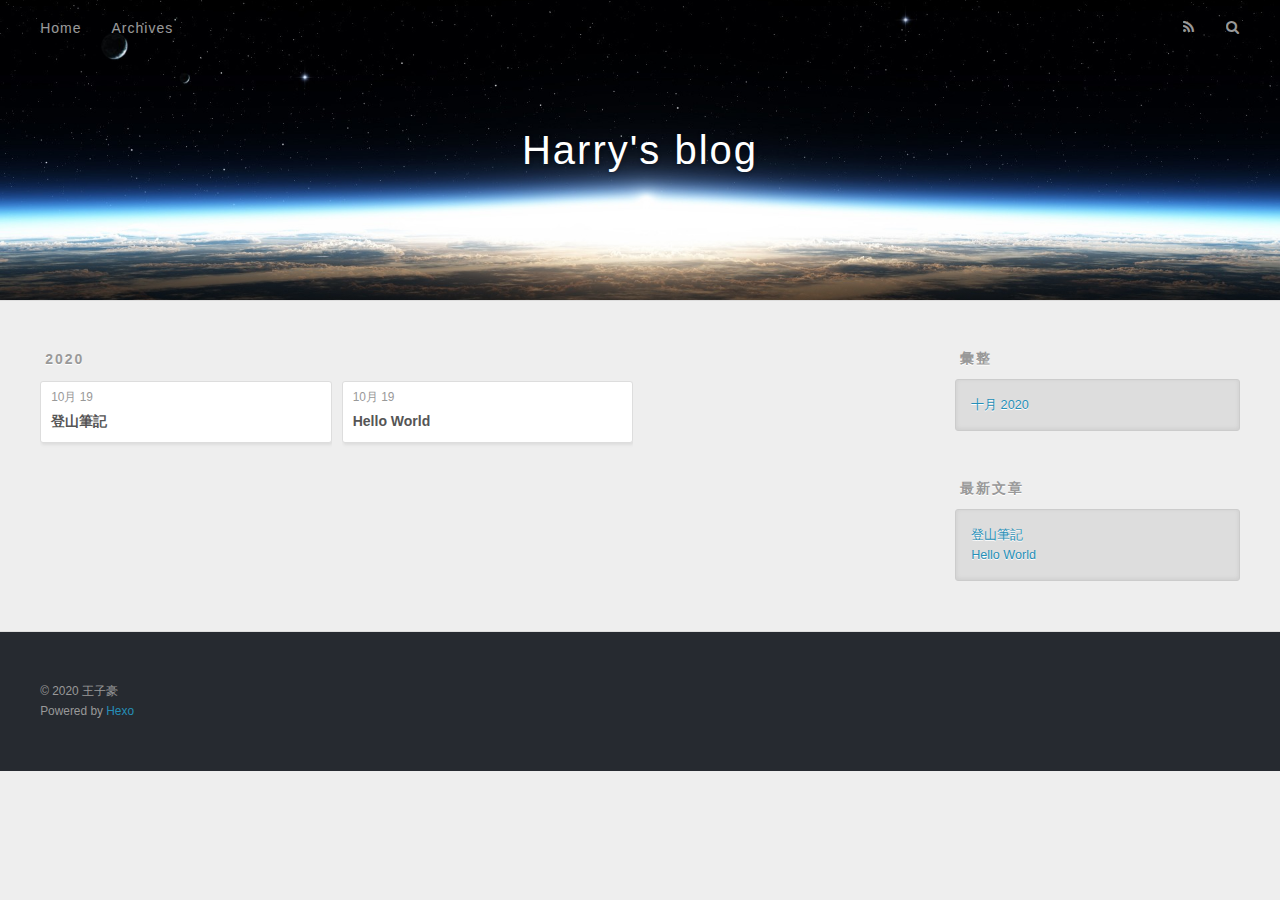
<file: archives/index.html>
<!DOCTYPE html>
<html>
<head>
  <meta charset="utf-8">
  

  
  <title>彙整 | Harry&#39;s blog</title>
  <meta name="viewport" content="width=device-width, initial-scale=1, maximum-scale=1">
  <meta property="og:type" content="website">
<meta property="og:title" content="Harry&#39;s blog">
<meta property="og:url" content="https://hwang0422.github.io/archives/index.html">
<meta property="og:site_name" content="Harry&#39;s blog">
<meta property="og:locale" content="zh_TW">
<meta property="article:author" content="王子豪">
<meta name="twitter:card" content="summary">
  
    <link rel="alternate" href="/atom.xml" title="Harry&#39;s blog" type="application/atom+xml">
  
  
    <link rel="icon" href="/favicon.png">
  
  
    <link href="//fonts.googleapis.com/css?family=Source+Code+Pro" rel="stylesheet" type="text/css">
  
  
<link rel="stylesheet" href="/css/style.css">

<meta name="generator" content="Hexo 5.2.0"></head>

<body>
  <div id="container">
    <div id="wrap">
      <header id="header">
  <div id="banner"></div>
  <div id="header-outer" class="outer">
    <div id="header-title" class="inner">
      <h1 id="logo-wrap">
        <a href="/" id="logo">Harry&#39;s blog</a>
      </h1>
      
    </div>
    <div id="header-inner" class="inner">
      <nav id="main-nav">
        <a id="main-nav-toggle" class="nav-icon"></a>
        
          <a class="main-nav-link" href="/">Home</a>
        
          <a class="main-nav-link" href="/archives">Archives</a>
        
      </nav>
      <nav id="sub-nav">
        
          <a id="nav-rss-link" class="nav-icon" href="/atom.xml" title="RSS Feed"></a>
        
        <a id="nav-search-btn" class="nav-icon" title="搜尋"></a>
      </nav>
      <div id="search-form-wrap">
        <form action="//google.com/search" method="get" accept-charset="UTF-8" class="search-form"><input type="search" name="q" class="search-form-input" placeholder="Search"><button type="submit" class="search-form-submit">&#xF002;</button><input type="hidden" name="sitesearch" value="https://hwang0422.github.io"></form>
      </div>
    </div>
  </div>
</header>
      <div class="outer">
        <section id="main">
  
  
    
    
      
      
      <section class="archives-wrap">
        <div class="archive-year-wrap">
          <a href="/archives/2020" class="archive-year">2020</a>
        </div>
        <div class="archives">
    
    <article class="archive-article archive-type-post">
  <div class="archive-article-inner">
    <header class="archive-article-header">
      <a href="/2020/10/19/%E7%99%BB%E5%B1%B1%E7%AD%86%E8%A8%98-1/" class="archive-article-date">
  <time datetime="2020-10-19T12:01:00.000Z" itemprop="datePublished">10月 19</time>
</a>
      
  
    <h1 itemprop="name">
      <a class="archive-article-title" href="/2020/10/19/%E7%99%BB%E5%B1%B1%E7%AD%86%E8%A8%98-1/">登山筆記</a>
    </h1>
  

    </header>
  </div>
</article>
  
    
    
    <article class="archive-article archive-type-post">
  <div class="archive-article-inner">
    <header class="archive-article-header">
      <a href="/2020/10/19/hello-world/" class="archive-article-date">
  <time datetime="2020-10-19T11:18:04.469Z" itemprop="datePublished">10月 19</time>
</a>
      
  
    <h1 itemprop="name">
      <a class="archive-article-title" href="/2020/10/19/hello-world/">Hello World</a>
    </h1>
  

    </header>
  </div>
</article>
  
  
    </div></section>
  


</section>
        
          <aside id="sidebar">
  
    

  
    

  
    
  
    
  <div class="widget-wrap">
    <h3 class="widget-title">彙整</h3>
    <div class="widget">
      <ul class="archive-list"><li class="archive-list-item"><a class="archive-list-link" href="/archives/2020/10/">十月 2020</a></li></ul>
    </div>
  </div>


  
    
  <div class="widget-wrap">
    <h3 class="widget-title">最新文章</h3>
    <div class="widget">
      <ul>
        
          <li>
            <a href="/2020/10/19/%E7%99%BB%E5%B1%B1%E7%AD%86%E8%A8%98-1/">登山筆記</a>
          </li>
        
          <li>
            <a href="/2020/10/19/hello-world/">Hello World</a>
          </li>
        
      </ul>
    </div>
  </div>

  
</aside>
        
      </div>
      <footer id="footer">
  
  <div class="outer">
    <div id="footer-info" class="inner">
      &copy; 2020 王子豪<br>
      Powered by <a href="http://hexo.io/" target="_blank">Hexo</a>
    </div>
  </div>
</footer>
    </div>
    <nav id="mobile-nav">
  
    <a href="/" class="mobile-nav-link">Home</a>
  
    <a href="/archives" class="mobile-nav-link">Archives</a>
  
</nav>
    

<script src="//ajax.googleapis.com/ajax/libs/jquery/2.0.3/jquery.min.js"></script>


  
<link rel="stylesheet" href="/fancybox/jquery.fancybox.css">

  
<script src="/fancybox/jquery.fancybox.pack.js"></script>




<script src="/js/script.js"></script>




  </div>
</body>
</html>
</file>
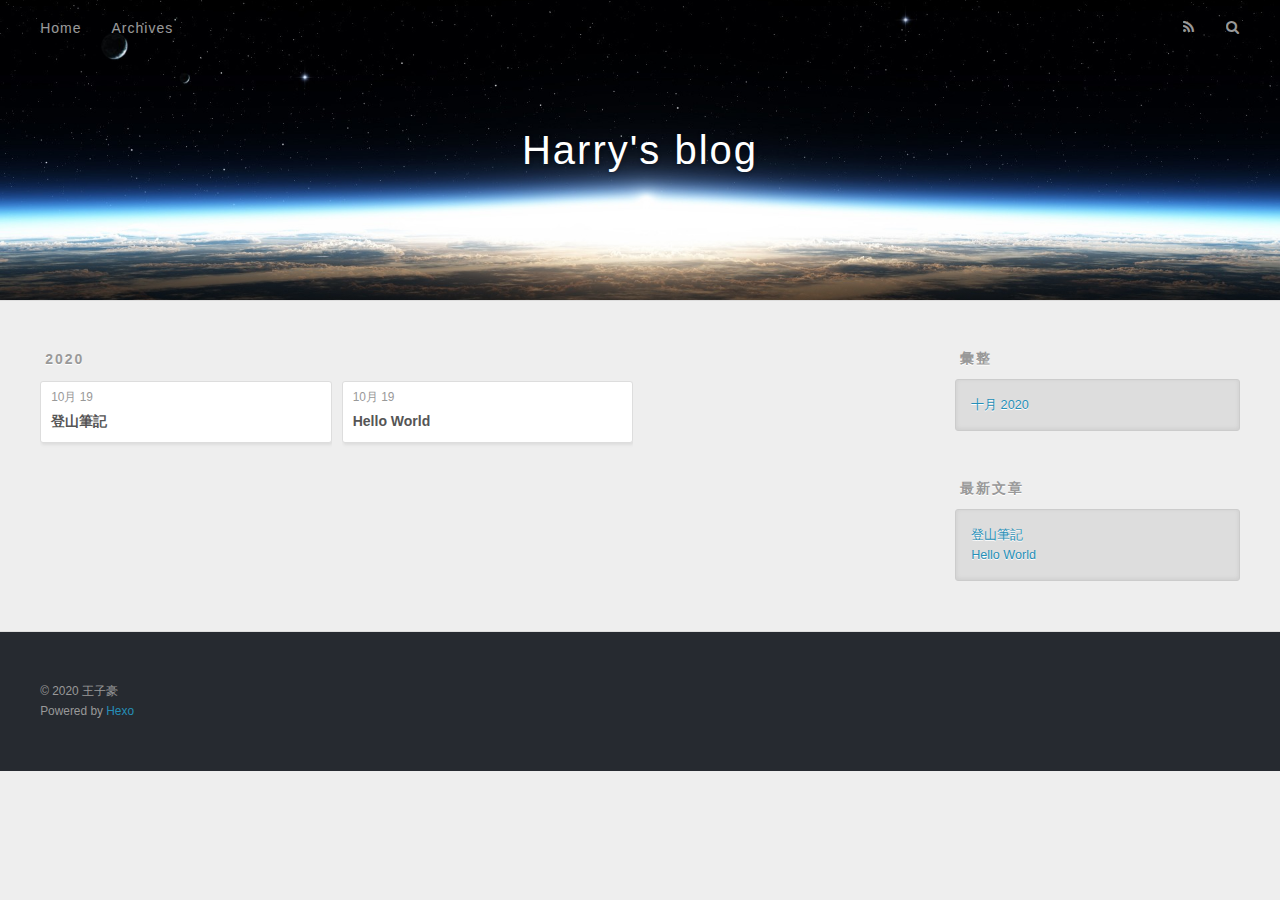
<file: archives/2020/index.html>
<!DOCTYPE html>
<html>
<head>
  <meta charset="utf-8">
  

  
  <title>彙整: 2020 | Harry&#39;s blog</title>
  <meta name="viewport" content="width=device-width, initial-scale=1, maximum-scale=1">
  <meta property="og:type" content="website">
<meta property="og:title" content="Harry&#39;s blog">
<meta property="og:url" content="https://hwang0422.github.io/archives/2020/index.html">
<meta property="og:site_name" content="Harry&#39;s blog">
<meta property="og:locale" content="zh_TW">
<meta property="article:author" content="王子豪">
<meta name="twitter:card" content="summary">
  
    <link rel="alternate" href="/atom.xml" title="Harry&#39;s blog" type="application/atom+xml">
  
  
    <link rel="icon" href="/favicon.png">
  
  
    <link href="//fonts.googleapis.com/css?family=Source+Code+Pro" rel="stylesheet" type="text/css">
  
  
<link rel="stylesheet" href="/css/style.css">

<meta name="generator" content="Hexo 5.2.0"></head>

<body>
  <div id="container">
    <div id="wrap">
      <header id="header">
  <div id="banner"></div>
  <div id="header-outer" class="outer">
    <div id="header-title" class="inner">
      <h1 id="logo-wrap">
        <a href="/" id="logo">Harry&#39;s blog</a>
      </h1>
      
    </div>
    <div id="header-inner" class="inner">
      <nav id="main-nav">
        <a id="main-nav-toggle" class="nav-icon"></a>
        
          <a class="main-nav-link" href="/">Home</a>
        
          <a class="main-nav-link" href="/archives">Archives</a>
        
      </nav>
      <nav id="sub-nav">
        
          <a id="nav-rss-link" class="nav-icon" href="/atom.xml" title="RSS Feed"></a>
        
        <a id="nav-search-btn" class="nav-icon" title="搜尋"></a>
      </nav>
      <div id="search-form-wrap">
        <form action="//google.com/search" method="get" accept-charset="UTF-8" class="search-form"><input type="search" name="q" class="search-form-input" placeholder="Search"><button type="submit" class="search-form-submit">&#xF002;</button><input type="hidden" name="sitesearch" value="https://hwang0422.github.io"></form>
      </div>
    </div>
  </div>
</header>
      <div class="outer">
        <section id="main">
  
  
    
    
      
      
      <section class="archives-wrap">
        <div class="archive-year-wrap">
          <a href="/archives/2020" class="archive-year">2020</a>
        </div>
        <div class="archives">
    
    <article class="archive-article archive-type-post">
  <div class="archive-article-inner">
    <header class="archive-article-header">
      <a href="/2020/10/19/%E7%99%BB%E5%B1%B1%E7%AD%86%E8%A8%98-1/" class="archive-article-date">
  <time datetime="2020-10-19T12:01:00.000Z" itemprop="datePublished">10月 19</time>
</a>
      
  
    <h1 itemprop="name">
      <a class="archive-article-title" href="/2020/10/19/%E7%99%BB%E5%B1%B1%E7%AD%86%E8%A8%98-1/">登山筆記</a>
    </h1>
  

    </header>
  </div>
</article>
  
    
    
    <article class="archive-article archive-type-post">
  <div class="archive-article-inner">
    <header class="archive-article-header">
      <a href="/2020/10/19/hello-world/" class="archive-article-date">
  <time datetime="2020-10-19T11:18:04.469Z" itemprop="datePublished">10月 19</time>
</a>
      
  
    <h1 itemprop="name">
      <a class="archive-article-title" href="/2020/10/19/hello-world/">Hello World</a>
    </h1>
  

    </header>
  </div>
</article>
  
  
    </div></section>
  


</section>
        
          <aside id="sidebar">
  
    

  
    

  
    
  
    
  <div class="widget-wrap">
    <h3 class="widget-title">彙整</h3>
    <div class="widget">
      <ul class="archive-list"><li class="archive-list-item"><a class="archive-list-link" href="/archives/2020/10/">十月 2020</a></li></ul>
    </div>
  </div>


  
    
  <div class="widget-wrap">
    <h3 class="widget-title">最新文章</h3>
    <div class="widget">
      <ul>
        
          <li>
            <a href="/2020/10/19/%E7%99%BB%E5%B1%B1%E7%AD%86%E8%A8%98-1/">登山筆記</a>
          </li>
        
          <li>
            <a href="/2020/10/19/hello-world/">Hello World</a>
          </li>
        
      </ul>
    </div>
  </div>

  
</aside>
        
      </div>
      <footer id="footer">
  
  <div class="outer">
    <div id="footer-info" class="inner">
      &copy; 2020 王子豪<br>
      Powered by <a href="http://hexo.io/" target="_blank">Hexo</a>
    </div>
  </div>
</footer>
    </div>
    <nav id="mobile-nav">
  
    <a href="/" class="mobile-nav-link">Home</a>
  
    <a href="/archives" class="mobile-nav-link">Archives</a>
  
</nav>
    

<script src="//ajax.googleapis.com/ajax/libs/jquery/2.0.3/jquery.min.js"></script>


  
<link rel="stylesheet" href="/fancybox/jquery.fancybox.css">

  
<script src="/fancybox/jquery.fancybox.pack.js"></script>




<script src="/js/script.js"></script>




  </div>
</body>
</html>
</file>
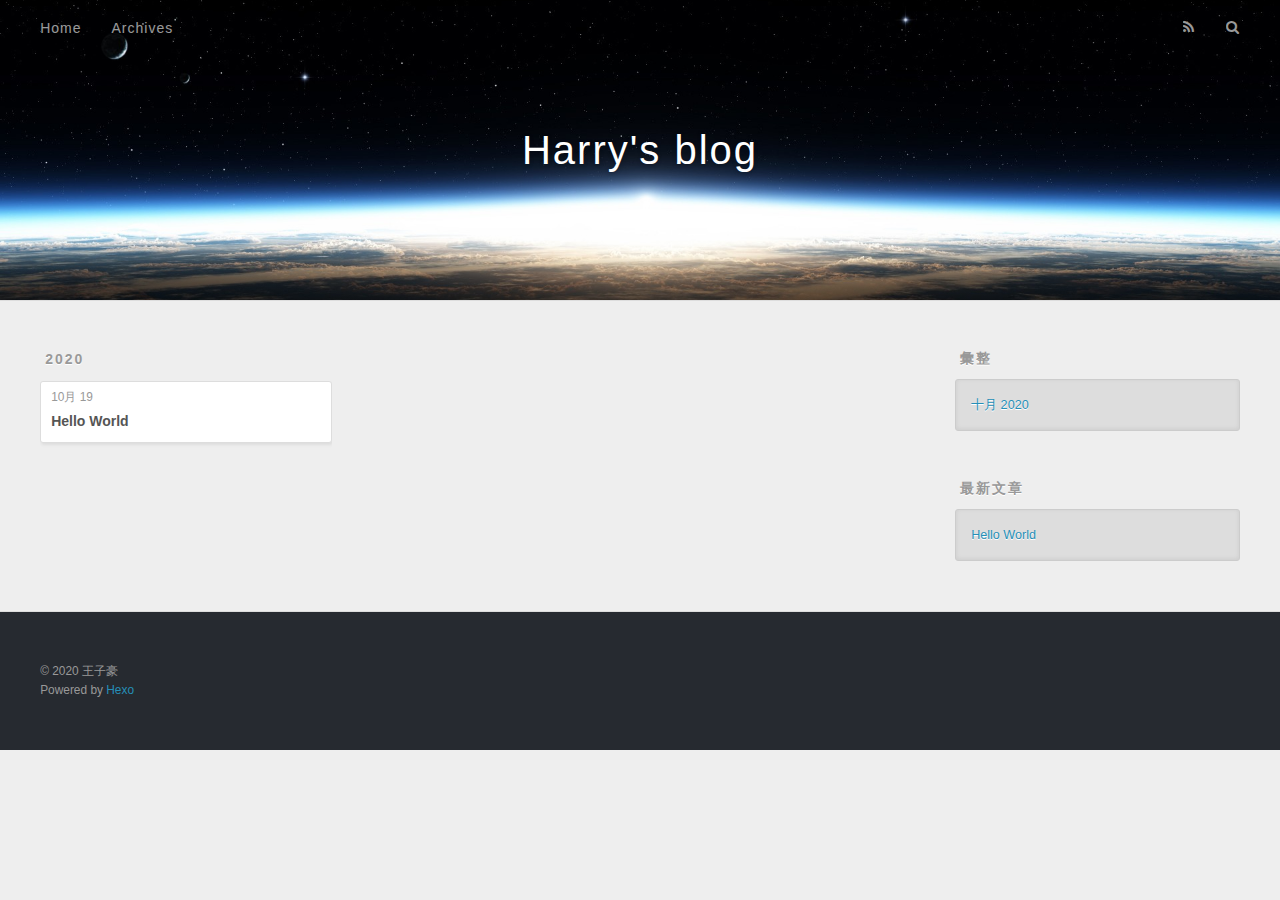
<file: archives/2020/10/index.html>
<!DOCTYPE html>
<html>
<head>
  <meta charset="utf-8">
  

  
  <title>彙整: 2020/10 | Harry&#39;s blog</title>
  <meta name="viewport" content="width=device-width, initial-scale=1, maximum-scale=1">
  <meta property="og:type" content="website">
<meta property="og:title" content="Harry&#39;s blog">
<meta property="og:url" content="https://hwang0422.github.io/archives/2020/10/index.html">
<meta property="og:site_name" content="Harry&#39;s blog">
<meta property="og:locale" content="zh_TW">
<meta property="article:author" content="王子豪">
<meta name="twitter:card" content="summary">
  
    <link rel="alternate" href="/atom.xml" title="Harry&#39;s blog" type="application/atom+xml">
  
  
    <link rel="icon" href="/favicon.png">
  
  
    <link href="//fonts.googleapis.com/css?family=Source+Code+Pro" rel="stylesheet" type="text/css">
  
  
<link rel="stylesheet" href="/css/style.css">

<meta name="generator" content="Hexo 5.2.0"></head>

<body>
  <div id="container">
    <div id="wrap">
      <header id="header">
  <div id="banner"></div>
  <div id="header-outer" class="outer">
    <div id="header-title" class="inner">
      <h1 id="logo-wrap">
        <a href="/" id="logo">Harry&#39;s blog</a>
      </h1>
      
    </div>
    <div id="header-inner" class="inner">
      <nav id="main-nav">
        <a id="main-nav-toggle" class="nav-icon"></a>
        
          <a class="main-nav-link" href="/">Home</a>
        
          <a class="main-nav-link" href="/archives">Archives</a>
        
      </nav>
      <nav id="sub-nav">
        
          <a id="nav-rss-link" class="nav-icon" href="/atom.xml" title="RSS Feed"></a>
        
        <a id="nav-search-btn" class="nav-icon" title="搜尋"></a>
      </nav>
      <div id="search-form-wrap">
        <form action="//google.com/search" method="get" accept-charset="UTF-8" class="search-form"><input type="search" name="q" class="search-form-input" placeholder="Search"><button type="submit" class="search-form-submit">&#xF002;</button><input type="hidden" name="sitesearch" value="https://hwang0422.github.io"></form>
      </div>
    </div>
  </div>
</header>
      <div class="outer">
        <section id="main">
  
  
    
    
      
      
      <section class="archives-wrap">
        <div class="archive-year-wrap">
          <a href="/archives/2020" class="archive-year">2020</a>
        </div>
        <div class="archives">
    
    <article class="archive-article archive-type-post">
  <div class="archive-article-inner">
    <header class="archive-article-header">
      <a href="/2020/10/19/hello-world/" class="archive-article-date">
  <time datetime="2020-10-19T11:18:04.469Z" itemprop="datePublished">10月 19</time>
</a>
      
  
    <h1 itemprop="name">
      <a class="archive-article-title" href="/2020/10/19/hello-world/">Hello World</a>
    </h1>
  

    </header>
  </div>
</article>
  
  
    </div></section>
  


</section>
        
          <aside id="sidebar">
  
    

  
    

  
    
  
    
  <div class="widget-wrap">
    <h3 class="widget-title">彙整</h3>
    <div class="widget">
      <ul class="archive-list"><li class="archive-list-item"><a class="archive-list-link" href="/archives/2020/10/">十月 2020</a></li></ul>
    </div>
  </div>


  
    
  <div class="widget-wrap">
    <h3 class="widget-title">最新文章</h3>
    <div class="widget">
      <ul>
        
          <li>
            <a href="/2020/10/19/hello-world/">Hello World</a>
          </li>
        
      </ul>
    </div>
  </div>

  
</aside>
        
      </div>
      <footer id="footer">
  
  <div class="outer">
    <div id="footer-info" class="inner">
      &copy; 2020 王子豪<br>
      Powered by <a href="http://hexo.io/" target="_blank">Hexo</a>
    </div>
  </div>
</footer>
    </div>
    <nav id="mobile-nav">
  
    <a href="/" class="mobile-nav-link">Home</a>
  
    <a href="/archives" class="mobile-nav-link">Archives</a>
  
</nav>
    

<script src="//ajax.googleapis.com/ajax/libs/jquery/2.0.3/jquery.min.js"></script>


  
<link rel="stylesheet" href="/fancybox/jquery.fancybox.css">

  
<script src="/fancybox/jquery.fancybox.pack.js"></script>




<script src="/js/script.js"></script>




  </div>
</body>
</html>
</file>
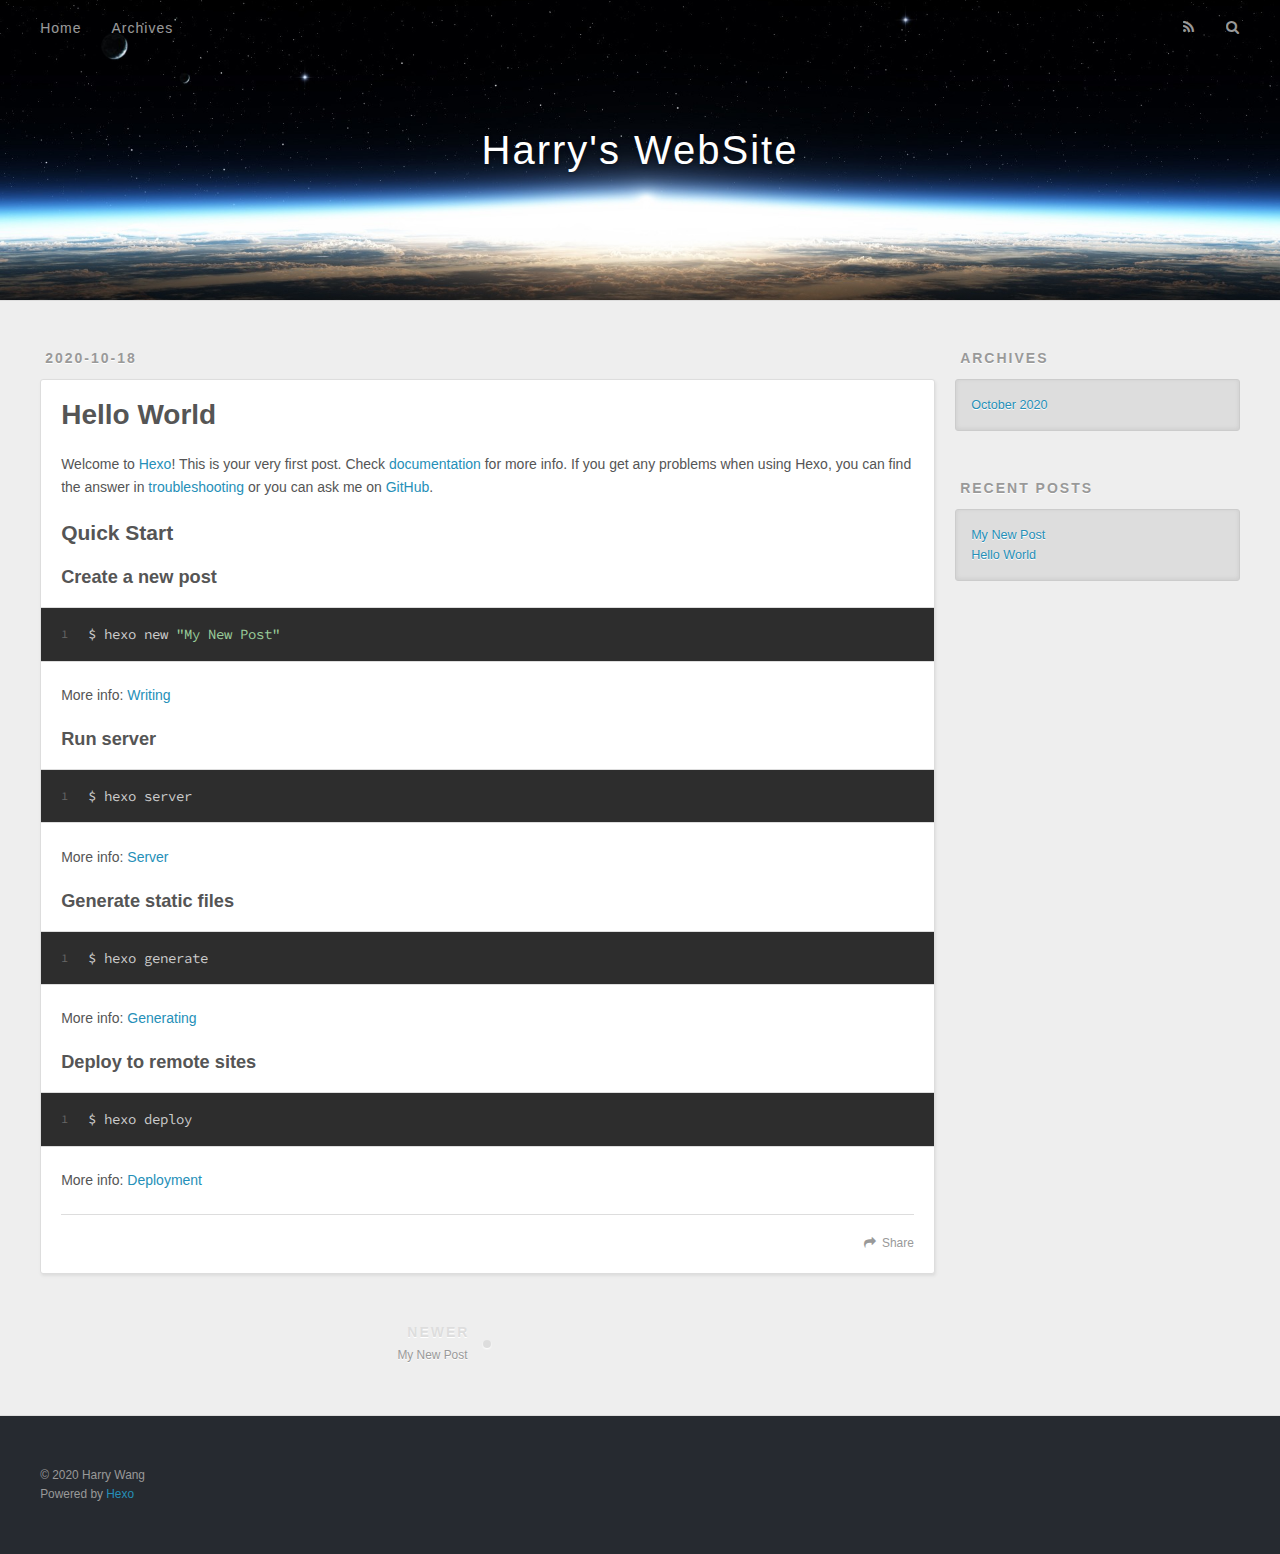
<file: 2020/10/18/hello-world/index.html>
<!DOCTYPE html>
<html>
<head>
  <meta charset="utf-8">
  

  
  <title>Hello World | Harry&#39;s WebSite</title>
  <meta name="viewport" content="width=device-width, initial-scale=1, maximum-scale=1">
  <meta name="description" content="Welcome to Hexo! This is your very first post. Check documentation for more info. If you get any problems when using Hexo, you can find the answer in troubleshooting or you can ask me on GitHub. Quick">
<meta property="og:type" content="article">
<meta property="og:title" content="Hello World">
<meta property="og:url" content="https://hwang0422.github.io/2020/10/18/hello-world/index.html">
<meta property="og:site_name" content="Harry&#39;s WebSite">
<meta property="og:description" content="Welcome to Hexo! This is your very first post. Check documentation for more info. If you get any problems when using Hexo, you can find the answer in troubleshooting or you can ask me on GitHub. Quick">
<meta property="og:locale" content="en_US">
<meta property="article:published_time" content="2020-10-18T11:52:27.720Z">
<meta property="article:modified_time" content="2020-10-18T11:52:27.720Z">
<meta property="article:author" content="Harry Wang">
<meta name="twitter:card" content="summary">
  
    <link rel="alternate" href="/atom.xml" title="Harry&#39;s WebSite" type="application/atom+xml">
  
  
    <link rel="icon" href="/favicon.png">
  
  
    <link href="//fonts.googleapis.com/css?family=Source+Code+Pro" rel="stylesheet" type="text/css">
  
  
<link rel="stylesheet" href="/css/style.css">

<meta name="generator" content="Hexo 5.2.0"></head>

<body>
  <div id="container">
    <div id="wrap">
      <header id="header">
  <div id="banner"></div>
  <div id="header-outer" class="outer">
    <div id="header-title" class="inner">
      <h1 id="logo-wrap">
        <a href="/" id="logo">Harry&#39;s WebSite</a>
      </h1>
      
    </div>
    <div id="header-inner" class="inner">
      <nav id="main-nav">
        <a id="main-nav-toggle" class="nav-icon"></a>
        
          <a class="main-nav-link" href="/">Home</a>
        
          <a class="main-nav-link" href="/archives">Archives</a>
        
      </nav>
      <nav id="sub-nav">
        
          <a id="nav-rss-link" class="nav-icon" href="/atom.xml" title="RSS Feed"></a>
        
        <a id="nav-search-btn" class="nav-icon" title="Search"></a>
      </nav>
      <div id="search-form-wrap">
        <form action="//google.com/search" method="get" accept-charset="UTF-8" class="search-form"><input type="search" name="q" class="search-form-input" placeholder="Search"><button type="submit" class="search-form-submit">&#xF002;</button><input type="hidden" name="sitesearch" value="https://Hwang0422.github.io"></form>
      </div>
    </div>
  </div>
</header>
      <div class="outer">
        <section id="main"><article id="post-hello-world" class="article article-type-post" itemscope itemprop="blogPost">
  <div class="article-meta">
    <a href="/2020/10/18/hello-world/" class="article-date">
  <time datetime="2020-10-18T11:52:27.720Z" itemprop="datePublished">2020-10-18</time>
</a>
    
  </div>
  <div class="article-inner">
    
    
      <header class="article-header">
        
  
    <h1 class="article-title" itemprop="name">
      Hello World
    </h1>
  

      </header>
    
    <div class="article-entry" itemprop="articleBody">
      
        <p>Welcome to <a target="_blank" rel="noopener" href="https://hexo.io/">Hexo</a>! This is your very first post. Check <a target="_blank" rel="noopener" href="https://hexo.io/docs/">documentation</a> for more info. If you get any problems when using Hexo, you can find the answer in <a target="_blank" rel="noopener" href="https://hexo.io/docs/troubleshooting.html">troubleshooting</a> or you can ask me on <a target="_blank" rel="noopener" href="https://github.com/hexojs/hexo/issues">GitHub</a>.</p>
<h2 id="Quick-Start"><a href="#Quick-Start" class="headerlink" title="Quick Start"></a>Quick Start</h2><h3 id="Create-a-new-post"><a href="#Create-a-new-post" class="headerlink" title="Create a new post"></a>Create a new post</h3><figure class="highlight bash"><table><tr><td class="gutter"><pre><span class="line">1</span><br></pre></td><td class="code"><pre><span class="line">$ hexo new <span class="string">&quot;My New Post&quot;</span></span><br></pre></td></tr></table></figure>

<p>More info: <a target="_blank" rel="noopener" href="https://hexo.io/docs/writing.html">Writing</a></p>
<h3 id="Run-server"><a href="#Run-server" class="headerlink" title="Run server"></a>Run server</h3><figure class="highlight bash"><table><tr><td class="gutter"><pre><span class="line">1</span><br></pre></td><td class="code"><pre><span class="line">$ hexo server</span><br></pre></td></tr></table></figure>

<p>More info: <a target="_blank" rel="noopener" href="https://hexo.io/docs/server.html">Server</a></p>
<h3 id="Generate-static-files"><a href="#Generate-static-files" class="headerlink" title="Generate static files"></a>Generate static files</h3><figure class="highlight bash"><table><tr><td class="gutter"><pre><span class="line">1</span><br></pre></td><td class="code"><pre><span class="line">$ hexo generate</span><br></pre></td></tr></table></figure>

<p>More info: <a target="_blank" rel="noopener" href="https://hexo.io/docs/generating.html">Generating</a></p>
<h3 id="Deploy-to-remote-sites"><a href="#Deploy-to-remote-sites" class="headerlink" title="Deploy to remote sites"></a>Deploy to remote sites</h3><figure class="highlight bash"><table><tr><td class="gutter"><pre><span class="line">1</span><br></pre></td><td class="code"><pre><span class="line">$ hexo deploy</span><br></pre></td></tr></table></figure>

<p>More info: <a target="_blank" rel="noopener" href="https://hexo.io/docs/one-command-deployment.html">Deployment</a></p>

      
    </div>
    <footer class="article-footer">
      <a data-url="https://hwang0422.github.io/2020/10/18/hello-world/" data-id="ckgf310ad0001q69k2ba12nhj" class="article-share-link">Share</a>
      
      
    </footer>
  </div>
  
    
<nav id="article-nav">
  
    <a href="/2020/10/18/My-New-Post/" id="article-nav-newer" class="article-nav-link-wrap">
      <strong class="article-nav-caption">Newer</strong>
      <div class="article-nav-title">
        
          My New Post
        
      </div>
    </a>
  
  
</nav>

  
</article>

</section>
        
          <aside id="sidebar">
  
    

  
    

  
    
  
    
  <div class="widget-wrap">
    <h3 class="widget-title">Archives</h3>
    <div class="widget">
      <ul class="archive-list"><li class="archive-list-item"><a class="archive-list-link" href="/archives/2020/10/">October 2020</a></li></ul>
    </div>
  </div>


  
    
  <div class="widget-wrap">
    <h3 class="widget-title">Recent Posts</h3>
    <div class="widget">
      <ul>
        
          <li>
            <a href="/2020/10/18/My-New-Post/">My New Post</a>
          </li>
        
          <li>
            <a href="/2020/10/18/hello-world/">Hello World</a>
          </li>
        
      </ul>
    </div>
  </div>

  
</aside>
        
      </div>
      <footer id="footer">
  
  <div class="outer">
    <div id="footer-info" class="inner">
      &copy; 2020 Harry Wang<br>
      Powered by <a href="http://hexo.io/" target="_blank">Hexo</a>
    </div>
  </div>
</footer>
    </div>
    <nav id="mobile-nav">
  
    <a href="/" class="mobile-nav-link">Home</a>
  
    <a href="/archives" class="mobile-nav-link">Archives</a>
  
</nav>
    

<script src="//ajax.googleapis.com/ajax/libs/jquery/2.0.3/jquery.min.js"></script>


  
<link rel="stylesheet" href="/fancybox/jquery.fancybox.css">

  
<script src="/fancybox/jquery.fancybox.pack.js"></script>




<script src="/js/script.js"></script>




  </div>
</body>
</html>
</file>
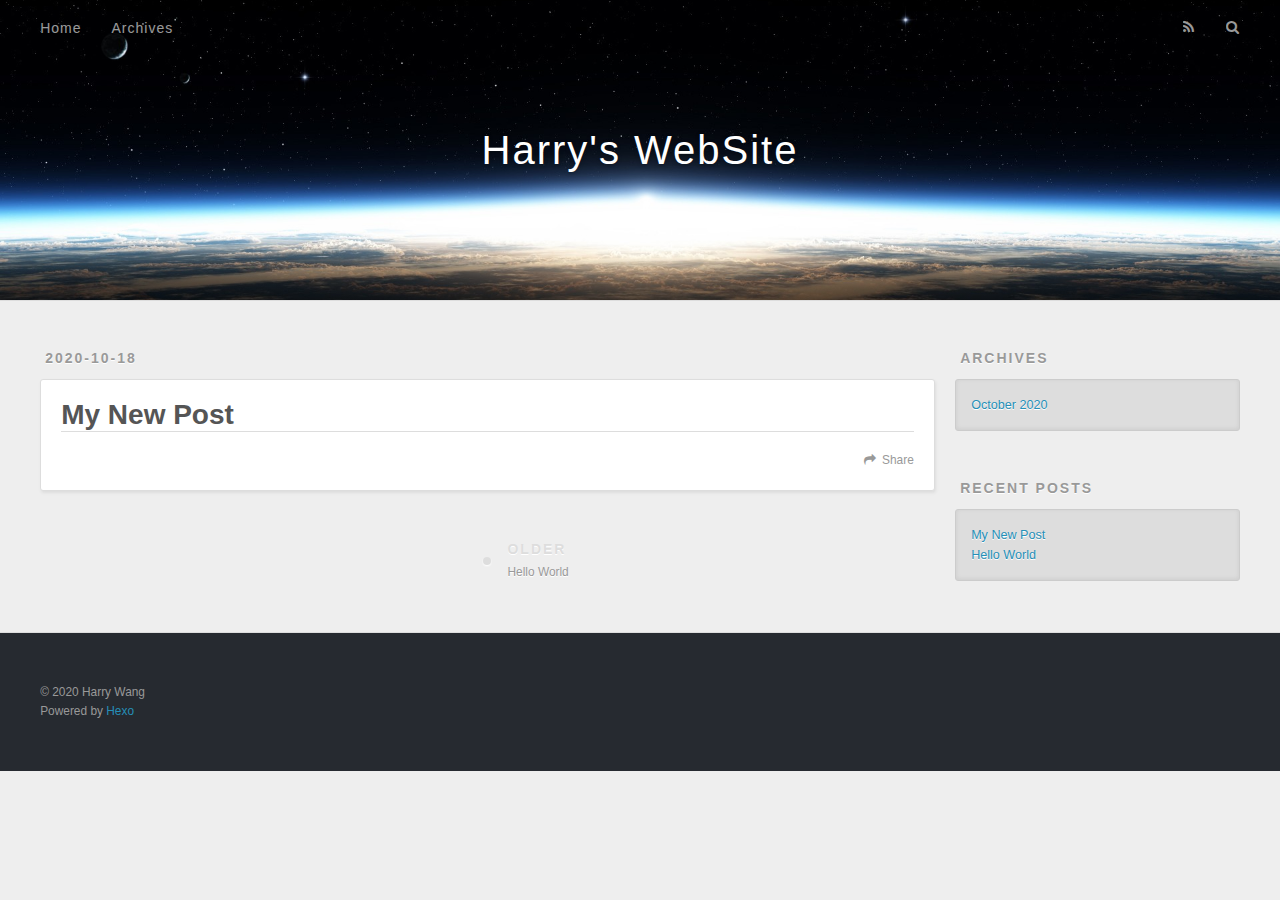
<file: 2020/10/18/My-New-Post/index.html>
<!DOCTYPE html>
<html>
<head>
  <meta charset="utf-8">
  

  
  <title>My New Post | Harry&#39;s WebSite</title>
  <meta name="viewport" content="width=device-width, initial-scale=1, maximum-scale=1">
  <meta property="og:type" content="article">
<meta property="og:title" content="My New Post">
<meta property="og:url" content="https://hwang0422.github.io/2020/10/18/My-New-Post/index.html">
<meta property="og:site_name" content="Harry&#39;s WebSite">
<meta property="og:locale" content="en_US">
<meta property="article:published_time" content="2020-10-18T12:06:58.000Z">
<meta property="article:modified_time" content="2020-10-18T12:06:58.824Z">
<meta property="article:author" content="Harry Wang">
<meta name="twitter:card" content="summary">
  
    <link rel="alternate" href="/atom.xml" title="Harry&#39;s WebSite" type="application/atom+xml">
  
  
    <link rel="icon" href="/favicon.png">
  
  
    <link href="//fonts.googleapis.com/css?family=Source+Code+Pro" rel="stylesheet" type="text/css">
  
  
<link rel="stylesheet" href="/css/style.css">

<meta name="generator" content="Hexo 5.2.0"></head>

<body>
  <div id="container">
    <div id="wrap">
      <header id="header">
  <div id="banner"></div>
  <div id="header-outer" class="outer">
    <div id="header-title" class="inner">
      <h1 id="logo-wrap">
        <a href="/" id="logo">Harry&#39;s WebSite</a>
      </h1>
      
    </div>
    <div id="header-inner" class="inner">
      <nav id="main-nav">
        <a id="main-nav-toggle" class="nav-icon"></a>
        
          <a class="main-nav-link" href="/">Home</a>
        
          <a class="main-nav-link" href="/archives">Archives</a>
        
      </nav>
      <nav id="sub-nav">
        
          <a id="nav-rss-link" class="nav-icon" href="/atom.xml" title="RSS Feed"></a>
        
        <a id="nav-search-btn" class="nav-icon" title="Search"></a>
      </nav>
      <div id="search-form-wrap">
        <form action="//google.com/search" method="get" accept-charset="UTF-8" class="search-form"><input type="search" name="q" class="search-form-input" placeholder="Search"><button type="submit" class="search-form-submit">&#xF002;</button><input type="hidden" name="sitesearch" value="https://Hwang0422.github.io"></form>
      </div>
    </div>
  </div>
</header>
      <div class="outer">
        <section id="main"><article id="post-My-New-Post" class="article article-type-post" itemscope itemprop="blogPost">
  <div class="article-meta">
    <a href="/2020/10/18/My-New-Post/" class="article-date">
  <time datetime="2020-10-18T12:06:58.000Z" itemprop="datePublished">2020-10-18</time>
</a>
    
  </div>
  <div class="article-inner">
    
    
      <header class="article-header">
        
  
    <h1 class="article-title" itemprop="name">
      My New Post
    </h1>
  

      </header>
    
    <div class="article-entry" itemprop="articleBody">
      
        
      
    </div>
    <footer class="article-footer">
      <a data-url="https://hwang0422.github.io/2020/10/18/My-New-Post/" data-id="ckgf310a90000q69k9lspakd6" class="article-share-link">Share</a>
      
      
    </footer>
  </div>
  
    
<nav id="article-nav">
  
  
    <a href="/2020/10/18/hello-world/" id="article-nav-older" class="article-nav-link-wrap">
      <strong class="article-nav-caption">Older</strong>
      <div class="article-nav-title">Hello World</div>
    </a>
  
</nav>

  
</article>

</section>
        
          <aside id="sidebar">
  
    

  
    

  
    
  
    
  <div class="widget-wrap">
    <h3 class="widget-title">Archives</h3>
    <div class="widget">
      <ul class="archive-list"><li class="archive-list-item"><a class="archive-list-link" href="/archives/2020/10/">October 2020</a></li></ul>
    </div>
  </div>


  
    
  <div class="widget-wrap">
    <h3 class="widget-title">Recent Posts</h3>
    <div class="widget">
      <ul>
        
          <li>
            <a href="/2020/10/18/My-New-Post/">My New Post</a>
          </li>
        
          <li>
            <a href="/2020/10/18/hello-world/">Hello World</a>
          </li>
        
      </ul>
    </div>
  </div>

  
</aside>
        
      </div>
      <footer id="footer">
  
  <div class="outer">
    <div id="footer-info" class="inner">
      &copy; 2020 Harry Wang<br>
      Powered by <a href="http://hexo.io/" target="_blank">Hexo</a>
    </div>
  </div>
</footer>
    </div>
    <nav id="mobile-nav">
  
    <a href="/" class="mobile-nav-link">Home</a>
  
    <a href="/archives" class="mobile-nav-link">Archives</a>
  
</nav>
    

<script src="//ajax.googleapis.com/ajax/libs/jquery/2.0.3/jquery.min.js"></script>


  
<link rel="stylesheet" href="/fancybox/jquery.fancybox.css">

  
<script src="/fancybox/jquery.fancybox.pack.js"></script>




<script src="/js/script.js"></script>




  </div>
</body>
</html>
</file>
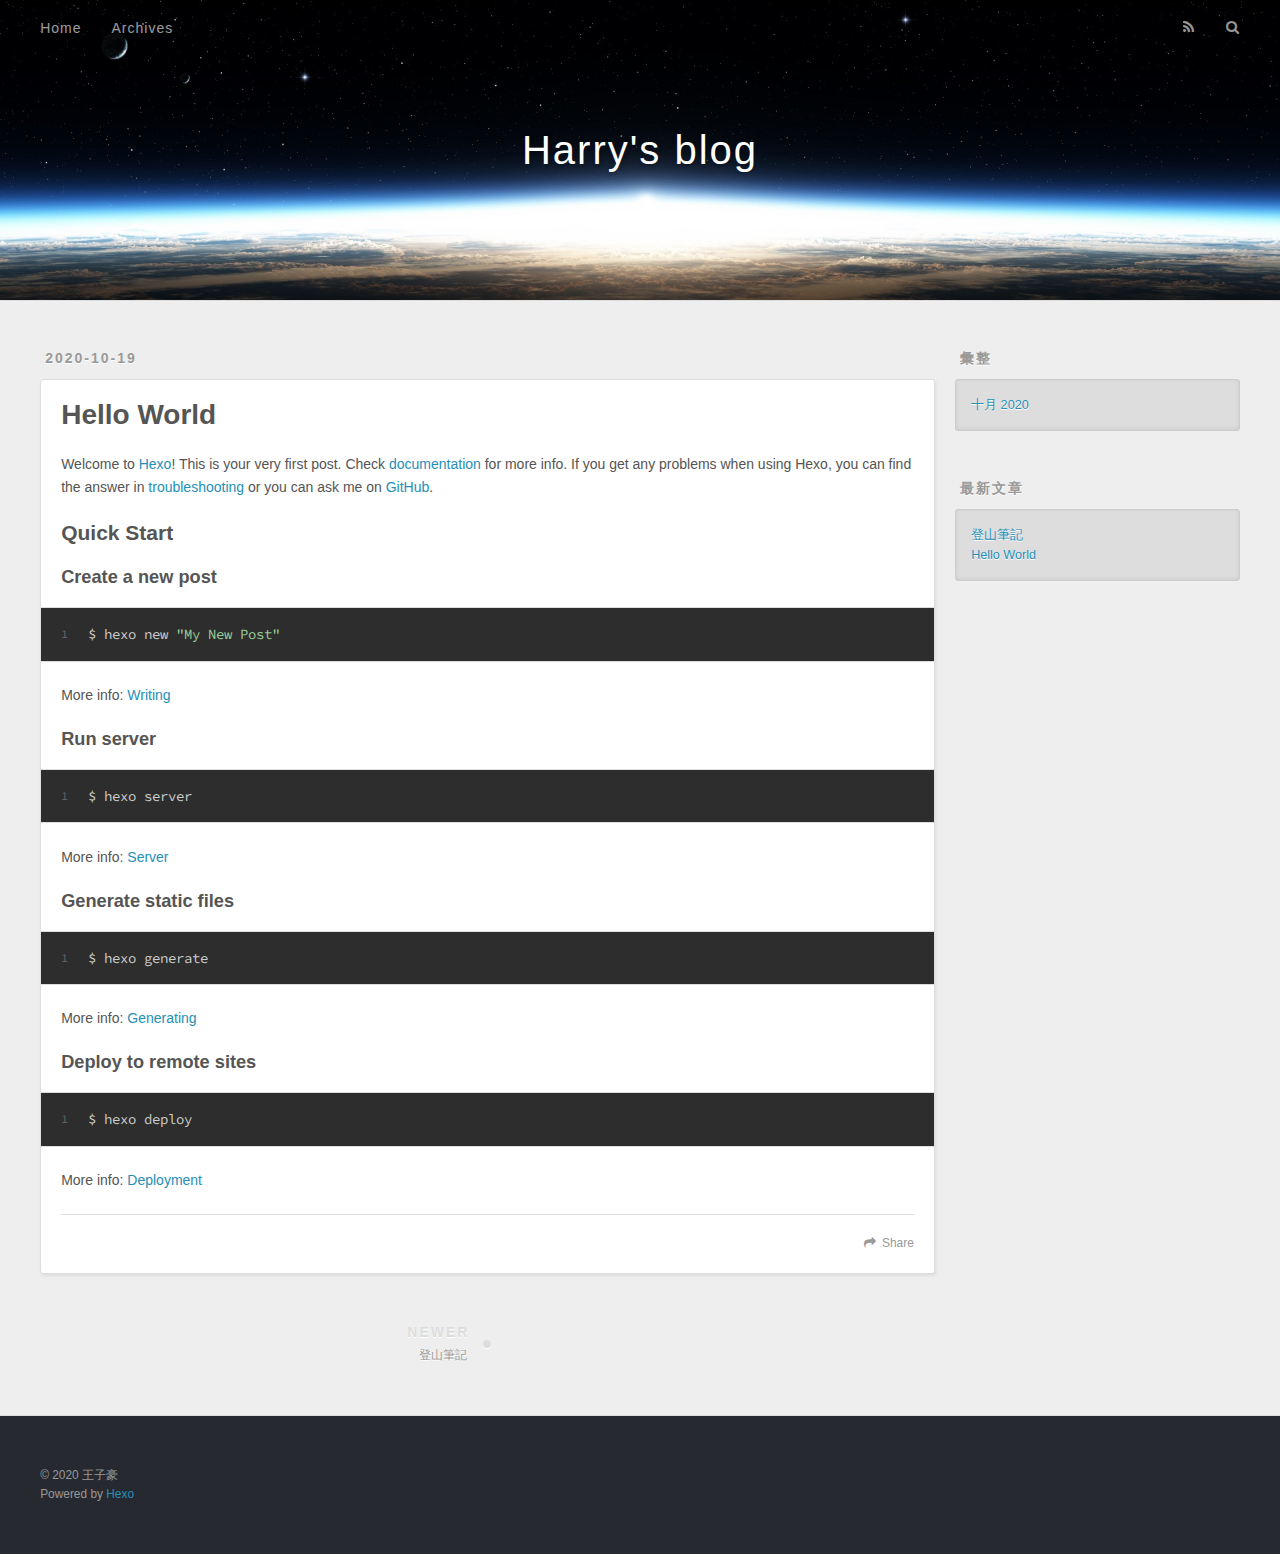
<file: 2020/10/19/hello-world/index.html>
<!DOCTYPE html>
<html>
<head>
  <meta charset="utf-8">
  

  
  <title>Hello World | Harry&#39;s blog</title>
  <meta name="viewport" content="width=device-width, initial-scale=1, maximum-scale=1">
  <meta name="description" content="Welcome to Hexo! This is your very first post. Check documentation for more info. If you get any problems when using Hexo, you can find the answer in troubleshooting or you can ask me on GitHub. Quick">
<meta property="og:type" content="article">
<meta property="og:title" content="Hello World">
<meta property="og:url" content="https://hwang0422.github.io/2020/10/19/hello-world/index.html">
<meta property="og:site_name" content="Harry&#39;s blog">
<meta property="og:description" content="Welcome to Hexo! This is your very first post. Check documentation for more info. If you get any problems when using Hexo, you can find the answer in troubleshooting or you can ask me on GitHub. Quick">
<meta property="og:locale" content="zh_TW">
<meta property="article:published_time" content="2020-10-19T11:18:04.469Z">
<meta property="article:modified_time" content="2020-10-19T11:18:04.469Z">
<meta property="article:author" content="王子豪">
<meta name="twitter:card" content="summary">
  
    <link rel="alternate" href="/atom.xml" title="Harry&#39;s blog" type="application/atom+xml">
  
  
    <link rel="icon" href="/favicon.png">
  
  
    <link href="//fonts.googleapis.com/css?family=Source+Code+Pro" rel="stylesheet" type="text/css">
  
  
<link rel="stylesheet" href="/css/style.css">

<meta name="generator" content="Hexo 5.2.0"></head>

<body>
  <div id="container">
    <div id="wrap">
      <header id="header">
  <div id="banner"></div>
  <div id="header-outer" class="outer">
    <div id="header-title" class="inner">
      <h1 id="logo-wrap">
        <a href="/" id="logo">Harry&#39;s blog</a>
      </h1>
      
    </div>
    <div id="header-inner" class="inner">
      <nav id="main-nav">
        <a id="main-nav-toggle" class="nav-icon"></a>
        
          <a class="main-nav-link" href="/">Home</a>
        
          <a class="main-nav-link" href="/archives">Archives</a>
        
      </nav>
      <nav id="sub-nav">
        
          <a id="nav-rss-link" class="nav-icon" href="/atom.xml" title="RSS Feed"></a>
        
        <a id="nav-search-btn" class="nav-icon" title="搜尋"></a>
      </nav>
      <div id="search-form-wrap">
        <form action="//google.com/search" method="get" accept-charset="UTF-8" class="search-form"><input type="search" name="q" class="search-form-input" placeholder="Search"><button type="submit" class="search-form-submit">&#xF002;</button><input type="hidden" name="sitesearch" value="https://hwang0422.github.io"></form>
      </div>
    </div>
  </div>
</header>
      <div class="outer">
        <section id="main"><article id="post-hello-world" class="article article-type-post" itemscope itemprop="blogPost">
  <div class="article-meta">
    <a href="/2020/10/19/hello-world/" class="article-date">
  <time datetime="2020-10-19T11:18:04.469Z" itemprop="datePublished">2020-10-19</time>
</a>
    
  </div>
  <div class="article-inner">
    
    
      <header class="article-header">
        
  
    <h1 class="article-title" itemprop="name">
      Hello World
    </h1>
  

      </header>
    
    <div class="article-entry" itemprop="articleBody">
      
        <p>Welcome to <a target="_blank" rel="noopener" href="https://hexo.io/">Hexo</a>! This is your very first post. Check <a target="_blank" rel="noopener" href="https://hexo.io/docs/">documentation</a> for more info. If you get any problems when using Hexo, you can find the answer in <a target="_blank" rel="noopener" href="https://hexo.io/docs/troubleshooting.html">troubleshooting</a> or you can ask me on <a target="_blank" rel="noopener" href="https://github.com/hexojs/hexo/issues">GitHub</a>.</p>
<h2 id="Quick-Start"><a href="#Quick-Start" class="headerlink" title="Quick Start"></a>Quick Start</h2><h3 id="Create-a-new-post"><a href="#Create-a-new-post" class="headerlink" title="Create a new post"></a>Create a new post</h3><figure class="highlight bash"><table><tr><td class="gutter"><pre><span class="line">1</span><br></pre></td><td class="code"><pre><span class="line">$ hexo new <span class="string">&quot;My New Post&quot;</span></span><br></pre></td></tr></table></figure>

<p>More info: <a target="_blank" rel="noopener" href="https://hexo.io/docs/writing.html">Writing</a></p>
<h3 id="Run-server"><a href="#Run-server" class="headerlink" title="Run server"></a>Run server</h3><figure class="highlight bash"><table><tr><td class="gutter"><pre><span class="line">1</span><br></pre></td><td class="code"><pre><span class="line">$ hexo server</span><br></pre></td></tr></table></figure>

<p>More info: <a target="_blank" rel="noopener" href="https://hexo.io/docs/server.html">Server</a></p>
<h3 id="Generate-static-files"><a href="#Generate-static-files" class="headerlink" title="Generate static files"></a>Generate static files</h3><figure class="highlight bash"><table><tr><td class="gutter"><pre><span class="line">1</span><br></pre></td><td class="code"><pre><span class="line">$ hexo generate</span><br></pre></td></tr></table></figure>

<p>More info: <a target="_blank" rel="noopener" href="https://hexo.io/docs/generating.html">Generating</a></p>
<h3 id="Deploy-to-remote-sites"><a href="#Deploy-to-remote-sites" class="headerlink" title="Deploy to remote sites"></a>Deploy to remote sites</h3><figure class="highlight bash"><table><tr><td class="gutter"><pre><span class="line">1</span><br></pre></td><td class="code"><pre><span class="line">$ hexo deploy</span><br></pre></td></tr></table></figure>

<p>More info: <a target="_blank" rel="noopener" href="https://hexo.io/docs/one-command-deployment.html">Deployment</a></p>

      
    </div>
    <footer class="article-footer">
      <a data-url="https://hwang0422.github.io/2020/10/19/hello-world/" data-id="ckiyiq5dj00001kum3bc0fx1f" class="article-share-link">Share</a>
      
      
    </footer>
  </div>
  
    
<nav id="article-nav">
  
    <a href="/2020/10/19/%E7%99%BB%E5%B1%B1%E7%AD%86%E8%A8%98-1/" id="article-nav-newer" class="article-nav-link-wrap">
      <strong class="article-nav-caption">Newer</strong>
      <div class="article-nav-title">
        
          登山筆記
        
      </div>
    </a>
  
  
</nav>

  
</article>

</section>
        
          <aside id="sidebar">
  
    

  
    

  
    
  
    
  <div class="widget-wrap">
    <h3 class="widget-title">彙整</h3>
    <div class="widget">
      <ul class="archive-list"><li class="archive-list-item"><a class="archive-list-link" href="/archives/2020/10/">十月 2020</a></li></ul>
    </div>
  </div>


  
    
  <div class="widget-wrap">
    <h3 class="widget-title">最新文章</h3>
    <div class="widget">
      <ul>
        
          <li>
            <a href="/2020/10/19/%E7%99%BB%E5%B1%B1%E7%AD%86%E8%A8%98-1/">登山筆記</a>
          </li>
        
          <li>
            <a href="/2020/10/19/hello-world/">Hello World</a>
          </li>
        
      </ul>
    </div>
  </div>

  
</aside>
        
      </div>
      <footer id="footer">
  
  <div class="outer">
    <div id="footer-info" class="inner">
      &copy; 2020 王子豪<br>
      Powered by <a href="http://hexo.io/" target="_blank">Hexo</a>
    </div>
  </div>
</footer>
    </div>
    <nav id="mobile-nav">
  
    <a href="/" class="mobile-nav-link">Home</a>
  
    <a href="/archives" class="mobile-nav-link">Archives</a>
  
</nav>
    

<script src="//ajax.googleapis.com/ajax/libs/jquery/2.0.3/jquery.min.js"></script>


  
<link rel="stylesheet" href="/fancybox/jquery.fancybox.css">

  
<script src="/fancybox/jquery.fancybox.pack.js"></script>




<script src="/js/script.js"></script>




  </div>
</body>
</html>
</file>
<file: css/style.css>
body {
  width: 100%;
}
body:before,
body:after {
  content: "";
  display: table;
}
body:after {
  clear: both;
}
html,
body,
div,
span,
applet,
object,
iframe,
h1,
h2,
h3,
h4,
h5,
h6,
p,
blockquote,
pre,
a,
abbr,
acronym,
address,
big,
cite,
code,
del,
dfn,
em,
img,
ins,
kbd,
q,
s,
samp,
small,
strike,
strong,
sub,
sup,
tt,
var,
dl,
dt,
dd,
ol,
ul,
li,
fieldset,
form,
label,
legend,
table,
caption,
tbody,
tfoot,
thead,
tr,
th,
td {
  margin: 0;
  padding: 0;
  border: 0;
  outline: 0;
  font-weight: inherit;
  font-style: inherit;
  font-family: inherit;
  font-size: 100%;
  vertical-align: baseline;
}
body {
  line-height: 1;
  color: #000;
  background: #fff;
}
ol,
ul {
  list-style: none;
}
table {
  border-collapse: separate;
  border-spacing: 0;
  vertical-align: middle;
}
caption,
th,
td {
  text-align: left;
  font-weight: normal;
  vertical-align: middle;
}
a img {
  border: none;
}
input,
button {
  margin: 0;
  padding: 0;
}
input::-moz-focus-inner,
button::-moz-focus-inner {
  border: 0;
  padding: 0;
}
@font-face {
  font-family: FontAwesome;
  font-style: normal;
  font-weight: normal;
  src: url("fonts/fontawesome-webfont.eot?v=#4.0.3");
  src: url("fonts/fontawesome-webfont.eot?#iefix&v=#4.0.3") format("embedded-opentype"), url("fonts/fontawesome-webfont.woff?v=#4.0.3") format("woff"), url("fonts/fontawesome-webfont.ttf?v=#4.0.3") format("truetype"), url("fonts/fontawesome-webfont.svg#fontawesomeregular?v=#4.0.3") format("svg");
}
html,
body,
#container {
  height: 100%;
}
body {
  background: #eee;
  font: 14px -apple-system, BlinkMacSystemFont, "Segoe UI", "Roboto", "Oxygen", "Ubuntu", "Cantarell", "Fira Sans", "Droid Sans", "Helvetica Neue", sans-serif;
  -webkit-text-size-adjust: 100%;
}
.outer {
  max-width: 1220px;
  margin: 0 auto;
  padding: 0 20px;
}
.outer:before,
.outer:after {
  content: "";
  display: table;
}
.outer:after {
  clear: both;
}
.inner {
  display: inline;
  float: left;
  width: 98.33333333333333%;
  margin: 0 0.833333333333333%;
}
.left,
.alignleft {
  float: left;
}
.right,
.alignright {
  float: right;
}
.clear {
  clear: both;
}
#container {
  position: relative;
}
.mobile-nav-on {
  overflow: hidden;
}
#wrap {
  height: 100%;
  width: 100%;
  position: absolute;
  top: 0;
  left: 0;
  -webkit-transition: 0.2s ease-out;
  -moz-transition: 0.2s ease-out;
  -ms-transition: 0.2s ease-out;
  transition: 0.2s ease-out;
  z-index: 1;
  background: #eee;
}
.mobile-nav-on #wrap {
  left: 280px;
}
@media screen and (min-width: 768px) {
  #main {
    display: inline;
    float: left;
    width: 73.33333333333333%;
    margin: 0 0.833333333333333%;
  }
}
.article-date,
.article-category-link,
.archive-year,
.widget-title {
  text-decoration: none;
  text-transform: uppercase;
  letter-spacing: 2px;
  color: #999;
  margin-bottom: 1em;
  margin-left: 5px;
  line-height: 1em;
  text-shadow: 0 1px #fff;
  font-weight: bold;
}
.article-inner,
.archive-article-inner {
  background: #fff;
  -webkit-box-shadow: 1px 2px 3px #ddd;
  box-shadow: 1px 2px 3px #ddd;
  border: 1px solid #ddd;
  border-radius: 3px;
}
.article-entry h1,
.widget h1 {
  font-size: 2em;
}
.article-entry h2,
.widget h2 {
  font-size: 1.5em;
}
.article-entry h3,
.widget h3 {
  font-size: 1.3em;
}
.article-entry h4,
.widget h4 {
  font-size: 1.2em;
}
.article-entry h5,
.widget h5 {
  font-size: 1em;
}
.article-entry h6,
.widget h6 {
  font-size: 1em;
  color: #999;
}
.article-entry hr,
.widget hr {
  border: 1px dashed #ddd;
}
.article-entry strong,
.widget strong {
  font-weight: bold;
}
.article-entry em,
.widget em,
.article-entry cite,
.widget cite {
  font-style: italic;
}
.article-entry sup,
.widget sup,
.article-entry sub,
.widget sub {
  font-size: 0.75em;
  line-height: 0;
  position: relative;
  vertical-align: baseline;
}
.article-entry sup,
.widget sup {
  top: -0.5em;
}
.article-entry sub,
.widget sub {
  bottom: -0.2em;
}
.article-entry small,
.widget small {
  font-size: 0.85em;
}
.article-entry acronym,
.widget acronym,
.article-entry abbr,
.widget abbr {
  border-bottom: 1px dotted;
}
.article-entry ul,
.widget ul,
.article-entry ol,
.widget ol,
.article-entry dl,
.widget dl {
  margin: 0 20px;
  line-height: 1.6em;
}
.article-entry ul ul,
.widget ul ul,
.article-entry ol ul,
.widget ol ul,
.article-entry ul ol,
.widget ul ol,
.article-entry ol ol,
.widget ol ol {
  margin-top: 0;
  margin-bottom: 0;
}
.article-entry ul,
.widget ul {
  list-style: disc;
}
.article-entry ol,
.widget ol {
  list-style: decimal;
}
.article-entry dt,
.widget dt {
  font-weight: bold;
}
#header {
  height: 300px;
  position: relative;
  border-bottom: 1px solid #ddd;
}
#header:before,
#header:after {
  content: "";
  position: absolute;
  left: 0;
  right: 0;
  height: 40px;
}
#header:before {
  top: 0;
  background: -webkit-linear-gradient(rgba(0,0,0,0.2), transparent);
  background: -moz-linear-gradient(rgba(0,0,0,0.2), transparent);
  background: -ms-linear-gradient(rgba(0,0,0,0.2), transparent);
  background: linear-gradient(rgba(0,0,0,0.2), transparent);
}
#header:after {
  bottom: 0;
  background: -webkit-linear-gradient(transparent, rgba(0,0,0,0.2));
  background: -moz-linear-gradient(transparent, rgba(0,0,0,0.2));
  background: -ms-linear-gradient(transparent, rgba(0,0,0,0.2));
  background: linear-gradient(transparent, rgba(0,0,0,0.2));
}
#header-outer {
  height: 100%;
  position: relative;
}
#header-inner {
  position: relative;
  overflow: hidden;
}
#banner {
  position: absolute;
  top: 0;
  left: 0;
  width: 100%;
  height: 100%;
  background: url("images/banner.jpg") center #000;
  -webkit-background-size: cover;
  -moz-background-size: cover;
  background-size: cover;
  z-index: -1;
}
#header-title {
  text-align: center;
  height: 40px;
  position: absolute;
  top: 50%;
  left: 0;
  margin-top: -20px;
}
#logo,
#subtitle {
  text-decoration: none;
  color: #fff;
  font-weight: 300;
  text-shadow: 0 1px 4px rgba(0,0,0,0.3);
}
#logo {
  font-size: 40px;
  line-height: 40px;
  letter-spacing: 2px;
}
#subtitle {
  font-size: 16px;
  line-height: 16px;
  letter-spacing: 1px;
}
#subtitle-wrap {
  margin-top: 16px;
}
#main-nav {
  float: left;
  margin-left: -15px;
}
.nav-icon,
.main-nav-link {
  float: left;
  color: #fff;
  opacity: 0.6;
  text-decoration: none;
  text-shadow: 0 1px rgba(0,0,0,0.2);
  -webkit-transition: opacity 0.2s;
  -moz-transition: opacity 0.2s;
  -ms-transition: opacity 0.2s;
  transition: opacity 0.2s;
  display: block;
  padding: 20px 15px;
}
.nav-icon:hover,
.main-nav-link:hover {
  opacity: 1;
}
.nav-icon {
  font-family: FontAwesome;
  text-align: center;
  font-size: 14px;
  width: 14px;
  height: 14px;
  padding: 20px 15px;
  position: relative;
  cursor: pointer;
}
.main-nav-link {
  font-weight: 300;
  letter-spacing: 1px;
}
@media screen and (max-width: 479px) {
  .main-nav-link {
    display: none;
  }
}
#main-nav-toggle {
  display: none;
}
#main-nav-toggle:before {
  content: "\f0c9";
}
@media screen and (max-width: 479px) {
  #main-nav-toggle {
    display: block;
  }
}
#sub-nav {
  float: right;
  margin-right: -15px;
}
#nav-rss-link:before {
  content: "\f09e";
}
#nav-search-btn:before {
  content: "\f002";
}
#search-form-wrap {
  position: absolute;
  top: 15px;
  width: 150px;
  height: 30px;
  right: -150px;
  opacity: 0;
  -webkit-transition: 0.2s ease-out;
  -moz-transition: 0.2s ease-out;
  -ms-transition: 0.2s ease-out;
  transition: 0.2s ease-out;
}
#search-form-wrap.on {
  opacity: 1;
  right: 0;
}
@media screen and (max-width: 479px) {
  #search-form-wrap {
    width: 100%;
    right: -100%;
  }
}
.search-form {
  position: absolute;
  top: 0;
  left: 0;
  right: 0;
  background: #fff;
  padding: 5px 15px;
  border-radius: 15px;
  -webkit-box-shadow: 0 0 10px rgba(0,0,0,0.3);
  box-shadow: 0 0 10px rgba(0,0,0,0.3);
}
.search-form-input {
  border: none;
  background: none;
  color: #555;
  width: 100%;
  font: 13px -apple-system, BlinkMacSystemFont, "Segoe UI", "Roboto", "Oxygen", "Ubuntu", "Cantarell", "Fira Sans", "Droid Sans", "Helvetica Neue", sans-serif;
  outline: none;
}
.search-form-input::-webkit-search-results-decoration,
.search-form-input::-webkit-search-cancel-button {
  -webkit-appearance: none;
}
.search-form-submit {
  position: absolute;
  top: 50%;
  right: 10px;
  margin-top: -7px;
  font: 13px FontAwesome;
  border: none;
  background: none;
  color: #bbb;
  cursor: pointer;
}
.search-form-submit:hover,
.search-form-submit:focus {
  color: #777;
}
.article {
  margin: 50px 0;
}
.article-inner {
  overflow: hidden;
}
.article-meta:before,
.article-meta:after {
  content: "";
  display: table;
}
.article-meta:after {
  clear: both;
}
.article-date {
  float: left;
}
.article-category {
  float: left;
  line-height: 1em;
  color: #ccc;
  text-shadow: 0 1px #fff;
  margin-left: 8px;
}
.article-category:before {
  content: "\2022";
}
.article-category-link {
  margin: 0 12px 1em;
}
.article-header {
  padding: 20px 20px 0;
}
.article-title {
  text-decoration: none;
  font-size: 2em;
  font-weight: bold;
  color: #555;
  line-height: 1.1em;
  -webkit-transition: color 0.2s;
  -moz-transition: color 0.2s;
  -ms-transition: color 0.2s;
  transition: color 0.2s;
}
a.article-title:hover {
  color: #258fb8;
}
.article-entry {
  color: #555;
  padding: 0 20px;
}
.article-entry:before,
.article-entry:after {
  content: "";
  display: table;
}
.article-entry:after {
  clear: both;
}
.article-entry p,
.article-entry table {
  line-height: 1.6em;
  margin: 1.6em 0;
}
.article-entry h1,
.article-entry h2,
.article-entry h3,
.article-entry h4,
.article-entry h5,
.article-entry h6 {
  font-weight: bold;
}
.article-entry h1,
.article-entry h2,
.article-entry h3,
.article-entry h4,
.article-entry h5,
.article-entry h6 {
  line-height: 1.1em;
  margin: 1.1em 0;
}
.article-entry a {
  color: #258fb8;
  text-decoration: none;
}
.article-entry a:hover {
  text-decoration: underline;
}
.article-entry ul,
.article-entry ol,
.article-entry dl {
  margin-top: 1.6em;
  margin-bottom: 1.6em;
}
.article-entry img,
.article-entry video {
  max-width: 100%;
  height: auto;
  display: block;
  margin: auto;
}
.article-entry iframe {
  border: none;
}
.article-entry table {
  width: 100%;
  border-collapse: collapse;
  border-spacing: 0;
}
.article-entry th {
  font-weight: bold;
  border-bottom: 3px solid #ddd;
  padding-bottom: 0.5em;
}
.article-entry td {
  border-bottom: 1px solid #ddd;
  padding: 10px 0;
}
.article-entry blockquote {
  font-family: Georgia, "Times New Roman", serif;
  font-size: 1.4em;
  margin: 1.6em 20px;
  text-align: center;
}
.article-entry blockquote footer {
  font-size: 14px;
  margin: 1.6em 0;
  font-family: -apple-system, BlinkMacSystemFont, "Segoe UI", "Roboto", "Oxygen", "Ubuntu", "Cantarell", "Fira Sans", "Droid Sans", "Helvetica Neue", sans-serif;
}
.article-entry blockquote footer cite:before {
  content: "—";
  padding: 0 0.5em;
}
.article-entry .pullquote {
  text-align: left;
  width: 45%;
  margin: 0;
}
.article-entry .pullquote.left {
  margin-left: 0.5em;
  margin-right: 1em;
}
.article-entry .pullquote.right {
  margin-right: 0.5em;
  margin-left: 1em;
}
.article-entry .caption {
  color: #999;
  display: block;
  font-size: 0.9em;
  margin-top: 0.5em;
  position: relative;
  text-align: center;
}
.article-entry .video-container {
  position: relative;
  padding-top: 56.25%;
  height: 0;
  overflow: hidden;
}
.article-entry .video-container iframe,
.article-entry .video-container object,
.article-entry .video-container embed {
  position: absolute;
  top: 0;
  left: 0;
  width: 100%;
  height: 100%;
  margin-top: 0;
}
.article-more-link a {
  display: inline-block;
  line-height: 1em;
  padding: 6px 15px;
  border-radius: 15px;
  background: #eee;
  color: #999;
  text-shadow: 0 1px #fff;
  text-decoration: none;
}
.article-more-link a:hover {
  background: #258fb8;
  color: #fff;
  text-decoration: none;
  text-shadow: 0 1px #1e7293;
}
.article-footer {
  font-size: 0.85em;
  line-height: 1.6em;
  border-top: 1px solid #ddd;
  padding-top: 1.6em;
  margin: 0 20px 20px;
}
.article-footer:before,
.article-footer:after {
  content: "";
  display: table;
}
.article-footer:after {
  clear: both;
}
.article-footer a {
  color: #999;
  text-decoration: none;
}
.article-footer a:hover {
  color: #555;
}
.article-tag-list-item {
  float: left;
  margin-right: 10px;
}
.article-tag-list-link:before {
  content: "#";
}
.article-comment-link {
  float: right;
}
.article-comment-link:before {
  content: "\f075";
  font-family: FontAwesome;
  padding-right: 8px;
}
.article-share-link {
  cursor: pointer;
  float: right;
  margin-left: 20px;
}
.article-share-link:before {
  content: "\f064";
  font-family: FontAwesome;
  padding-right: 6px;
}
#article-nav {
  position: relative;
}
#article-nav:before,
#article-nav:after {
  content: "";
  display: table;
}
#article-nav:after {
  clear: both;
}
@media screen and (min-width: 768px) {
  #article-nav {
    margin: 50px 0;
  }
  #article-nav:before {
    width: 8px;
    height: 8px;
    position: absolute;
    top: 50%;
    left: 50%;
    margin-top: -4px;
    margin-left: -4px;
    content: "";
    border-radius: 50%;
    background: #ddd;
    -webkit-box-shadow: 0 1px 2px #fff;
    box-shadow: 0 1px 2px #fff;
  }
}
.article-nav-link-wrap {
  text-decoration: none;
  text-shadow: 0 1px #fff;
  color: #999;
  -webkit-box-sizing: border-box;
  -moz-box-sizing: border-box;
  box-sizing: border-box;
  margin-top: 50px;
  text-align: center;
  display: block;
}
.article-nav-link-wrap:hover {
  color: #555;
}
@media screen and (min-width: 768px) {
  .article-nav-link-wrap {
    width: 50%;
    margin-top: 0;
  }
}
@media screen and (min-width: 768px) {
  #article-nav-newer {
    float: left;
    text-align: right;
    padding-right: 20px;
  }
}
@media screen and (min-width: 768px) {
  #article-nav-older {
    float: right;
    text-align: left;
    padding-left: 20px;
  }
}
.article-nav-caption {
  text-transform: uppercase;
  letter-spacing: 2px;
  color: #ddd;
  line-height: 1em;
  font-weight: bold;
}
#article-nav-newer .article-nav-caption {
  margin-right: -2px;
}
.article-nav-title {
  font-size: 0.85em;
  line-height: 1.6em;
  margin-top: 0.5em;
}
.article-share-box {
  position: absolute;
  display: none;
  background: #fff;
  -webkit-box-shadow: 1px 2px 10px rgba(0,0,0,0.2);
  box-shadow: 1px 2px 10px rgba(0,0,0,0.2);
  border-radius: 3px;
  margin-left: -145px;
  overflow: hidden;
  z-index: 1;
}
.article-share-box.on {
  display: block;
}
.article-share-input {
  width: 100%;
  background: none;
  -webkit-box-sizing: border-box;
  -moz-box-sizing: border-box;
  box-sizing: border-box;
  font: 14px -apple-system, BlinkMacSystemFont, "Segoe UI", "Roboto", "Oxygen", "Ubuntu", "Cantarell", "Fira Sans", "Droid Sans", "Helvetica Neue", sans-serif;
  padding: 0 15px;
  color: #555;
  outline: none;
  border: 1px solid #ddd;
  border-radius: 3px 3px 0 0;
  height: 36px;
  line-height: 36px;
}
.article-share-links {
  background: #eee;
}
.article-share-links:before,
.article-share-links:after {
  content: "";
  display: table;
}
.article-share-links:after {
  clear: both;
}
.article-share-twitter,
.article-share-facebook,
.article-share-pinterest,
.article-share-google {
  width: 50px;
  height: 36px;
  display: block;
  float: left;
  position: relative;
  color: #999;
  text-shadow: 0 1px #fff;
}
.article-share-twitter:before,
.article-share-facebook:before,
.article-share-pinterest:before,
.article-share-google:before {
  font-size: 20px;
  font-family: FontAwesome;
  width: 20px;
  height: 20px;
  position: absolute;
  top: 50%;
  left: 50%;
  margin-top: -10px;
  margin-left: -10px;
  text-align: center;
}
.article-share-twitter:hover,
.article-share-facebook:hover,
.article-share-pinterest:hover,
.article-share-google:hover {
  color: #fff;
}
.article-share-twitter:before {
  content: "\f099";
}
.article-share-twitter:hover {
  background: #00aced;
  text-shadow: 0 1px #008abe;
}
.article-share-facebook:before {
  content: "\f09a";
}
.article-share-facebook:hover {
  background: #3b5998;
  text-shadow: 0 1px #2f477a;
}
.article-share-pinterest:before {
  content: "\f0d2";
}
.article-share-pinterest:hover {
  background: #cb2027;
  text-shadow: 0 1px #a21a1f;
}
.article-share-google:before {
  content: "\f0d5";
}
.article-share-google:hover {
  background: #dd4b39;
  text-shadow: 0 1px #be3221;
}
.article-gallery {
  background: #000;
  position: relative;
}
.article-gallery-photos {
  position: relative;
  overflow: hidden;
}
.article-gallery-img {
  display: none;
  max-width: 100%;
}
.article-gallery-img:first-child {
  display: block;
}
.article-gallery-img.loaded {
  position: absolute;
  display: block;
}
.article-gallery-img img {
  display: block;
  max-width: 100%;
  margin: 0 auto;
}
#comments {
  background: #fff;
  -webkit-box-shadow: 1px 2px 3px #ddd;
  box-shadow: 1px 2px 3px #ddd;
  padding: 20px;
  border: 1px solid #ddd;
  border-radius: 3px;
  margin: 50px 0;
}
#comments a {
  color: #258fb8;
}
.archives-wrap {
  margin: 50px 0;
}
.archives:before,
.archives:after {
  content: "";
  display: table;
}
.archives:after {
  clear: both;
}
.archive-year-wrap {
  margin-bottom: 1em;
}
.archives {
  -webkit-column-gap: 10px;
  -moz-column-gap: 10px;
  column-gap: 10px;
}
@media screen and (min-width: 480px) and (max-width: 767px) {
  .archives {
    -webkit-column-count: 2;
    -moz-column-count: 2;
    column-count: 2;
  }
}
@media screen and (min-width: 768px) {
  .archives {
    -webkit-column-count: 3;
    -moz-column-count: 3;
    column-count: 3;
  }
}
.archive-article {
  -webkit-column-break-inside: avoid;
  page-break-inside: avoid;
  overflow: hidden;
  break-inside: avoid-column;
}
.archive-article-inner {
  padding: 10px;
  margin-bottom: 15px;
}
.archive-article-title {
  text-decoration: none;
  font-weight: bold;
  color: #555;
  -webkit-transition: color 0.2s;
  -moz-transition: color 0.2s;
  -ms-transition: color 0.2s;
  transition: color 0.2s;
  line-height: 1.6em;
}
.archive-article-title:hover {
  color: #258fb8;
}
.archive-article-footer {
  margin-top: 1em;
}
.archive-article-date {
  color: #999;
  text-decoration: none;
  font-size: 0.85em;
  line-height: 1em;
  margin-bottom: 0.5em;
  display: block;
}
#page-nav {
  margin: 50px auto;
  background: #fff;
  -webkit-box-shadow: 1px 2px 3px #ddd;
  box-shadow: 1px 2px 3px #ddd;
  border: 1px solid #ddd;
  border-radius: 3px;
  text-align: center;
  color: #999;
  overflow: hidden;
}
#page-nav:before,
#page-nav:after {
  content: "";
  display: table;
}
#page-nav:after {
  clear: both;
}
#page-nav a,
#page-nav span {
  padding: 10px 20px;
  line-height: 1;
  height: 2ex;
}
#page-nav a {
  color: #999;
  text-decoration: none;
}
#page-nav a:hover {
  background: #999;
  color: #fff;
}
#page-nav .prev {
  float: left;
}
#page-nav .next {
  float: right;
}
#page-nav .page-number {
  display: inline-block;
}
@media screen and (max-width: 479px) {
  #page-nav .page-number {
    display: none;
  }
}
#page-nav .current {
  color: #555;
  font-weight: bold;
}
#page-nav .space {
  color: #ddd;
}
#footer {
  background: #262a30;
  padding: 50px 0;
  border-top: 1px solid #ddd;
  color: #999;
}
#footer a {
  color: #258fb8;
  text-decoration: none;
}
#footer a:hover {
  text-decoration: underline;
}
#footer-info {
  line-height: 1.6em;
  font-size: 0.85em;
}
.article-entry pre,
.article-entry .highlight {
  background: #2d2d2d;
  margin: 0 -20px;
  padding: 15px 20px;
  border-style: solid;
  border-color: #ddd;
  border-width: 1px 0;
  overflow: auto;
  color: #ccc;
  line-height: 22.400000000000002px;
}
.article-entry .highlight .gutter pre,
.article-entry .gist .gist-file .gist-data .line-numbers {
  color: #666;
  font-size: 0.85em;
}
.article-entry pre,
.article-entry code {
  font-family: "Source Code Pro", Consolas, Monaco, Menlo, Consolas, monospace;
}
.article-entry code {
  background: #eee;
  text-shadow: 0 1px #fff;
  padding: 0 0.3em;
}
.article-entry pre code {
  background: none;
  text-shadow: none;
  padding: 0;
}
.article-entry .highlight pre {
  border: none;
  margin: 0;
  padding: 0;
}
.article-entry .highlight table {
  margin: 0;
  width: auto;
}
.article-entry .highlight td {
  border: none;
  padding: 0;
}
.article-entry .highlight figcaption {
  font-size: 0.85em;
  color: #999;
  line-height: 1em;
  margin-bottom: 1em;
}
.article-entry .highlight figcaption:before,
.article-entry .highlight figcaption:after {
  content: "";
  display: table;
}
.article-entry .highlight figcaption:after {
  clear: both;
}
.article-entry .highlight figcaption a {
  float: right;
}
.article-entry .highlight .gutter pre {
  text-align: right;
  padding-right: 20px;
}
.article-entry .highlight .line {
  height: 22.400000000000002px;
}
.article-entry .highlight .line.marked {
  background: #515151;
}
.article-entry .gist {
  margin: 0 -20px;
  border-style: solid;
  border-color: #ddd;
  border-width: 1px 0;
  background: #2d2d2d;
  padding: 15px 20px 15px 0;
}
.article-entry .gist .gist-file {
  border: none;
  font-family: "Source Code Pro", Consolas, Monaco, Menlo, Consolas, monospace;
  margin: 0;
}
.article-entry .gist .gist-file .gist-data {
  background: none;
  border: none;
}
.article-entry .gist .gist-file .gist-data .line-numbers {
  background: none;
  border: none;
  padding: 0 20px 0 0;
}
.article-entry .gist .gist-file .gist-data .line-data {
  padding: 0 !important;
}
.article-entry .gist .gist-file .highlight {
  margin: 0;
  padding: 0;
  border: none;
}
.article-entry .gist .gist-file .gist-meta {
  background: #2d2d2d;
  color: #999;
  font: 0.85em -apple-system, BlinkMacSystemFont, "Segoe UI", "Roboto", "Oxygen", "Ubuntu", "Cantarell", "Fira Sans", "Droid Sans", "Helvetica Neue", sans-serif;
  text-shadow: 0 0;
  padding: 0;
  margin-top: 1em;
  margin-left: 20px;
}
.article-entry .gist .gist-file .gist-meta a {
  color: #258fb8;
  font-weight: normal;
}
.article-entry .gist .gist-file .gist-meta a:hover {
  text-decoration: underline;
}
pre .comment,
pre .title {
  color: #999;
}
pre .variable,
pre .attribute,
pre .tag,
pre .regexp,
pre .ruby .constant,
pre .xml .tag .title,
pre .xml .pi,
pre .xml .doctype,
pre .html .doctype,
pre .css .id,
pre .css .class,
pre .css .pseudo {
  color: #f2777a;
}
pre .number,
pre .preprocessor,
pre .built_in,
pre .literal,
pre .params,
pre .constant {
  color: #f99157;
}
pre .class,
pre .ruby .class .title,
pre .css .rules .attribute {
  color: #9c9;
}
pre .string,
pre .value,
pre .inheritance,
pre .header,
pre .ruby .symbol,
pre .xml .cdata {
  color: #9c9;
}
pre .css .hexcolor {
  color: #6cc;
}
pre .function,
pre .python .decorator,
pre .python .title,
pre .ruby .function .title,
pre .ruby .title .keyword,
pre .perl .sub,
pre .javascript .title,
pre .coffeescript .title {
  color: #69c;
}
pre .keyword,
pre .javascript .function {
  color: #c9c;
}
@media screen and (max-width: 479px) {
  #mobile-nav {
    position: absolute;
    top: 0;
    left: 0;
    width: 280px;
    height: 100%;
    background: #191919;
    border-right: 1px solid #fff;
  }
}
@media screen and (max-width: 479px) {
  .mobile-nav-link {
    display: block;
    color: #999;
    text-decoration: none;
    padding: 15px 20px;
    font-weight: bold;
  }
  .mobile-nav-link:hover {
    color: #fff;
  }
}
@media screen and (min-width: 768px) {
  #sidebar {
    display: inline;
    float: left;
    width: 23.333333333333332%;
    margin: 0 0.833333333333333%;
  }
}
.widget-wrap {
  margin: 50px 0;
}
.widget {
  color: #777;
  text-shadow: 0 1px #fff;
  background: #ddd;
  -webkit-box-shadow: 0 -1px 4px #ccc inset;
  box-shadow: 0 -1px 4px #ccc inset;
  border: 1px solid #ccc;
  padding: 15px;
  border-radius: 3px;
}
.widget a {
  color: #258fb8;
  text-decoration: none;
}
.widget a:hover {
  text-decoration: underline;
}
.widget ul ul,
.widget ol ul,
.widget dl ul,
.widget ul ol,
.widget ol ol,
.widget dl ol,
.widget ul dl,
.widget ol dl,
.widget dl dl {
  margin-left: 15px;
  list-style: disc;
}
.widget {
  line-height: 1.6em;
  word-wrap: break-word;
  font-size: 0.9em;
}
.widget ul,
.widget ol {
  list-style: none;
  margin: 0;
}
.widget ul ul,
.widget ol ul,
.widget ul ol,
.widget ol ol {
  margin: 0 20px;
}
.widget ul ul,
.widget ol ul {
  list-style: disc;
}
.widget ul ol,
.widget ol ol {
  list-style: decimal;
}
.category-list-count,
.tag-list-count,
.archive-list-count {
  padding-left: 5px;
  color: #999;
  font-size: 0.85em;
}
.category-list-count:before,
.tag-list-count:before,
.archive-list-count:before {
  content: "(";
}
.category-list-count:after,
.tag-list-count:after,
.archive-list-count:after {
  content: ")";
}
.tagcloud a {
  margin-right: 5px;
  display: inline-block;
}
</file>
